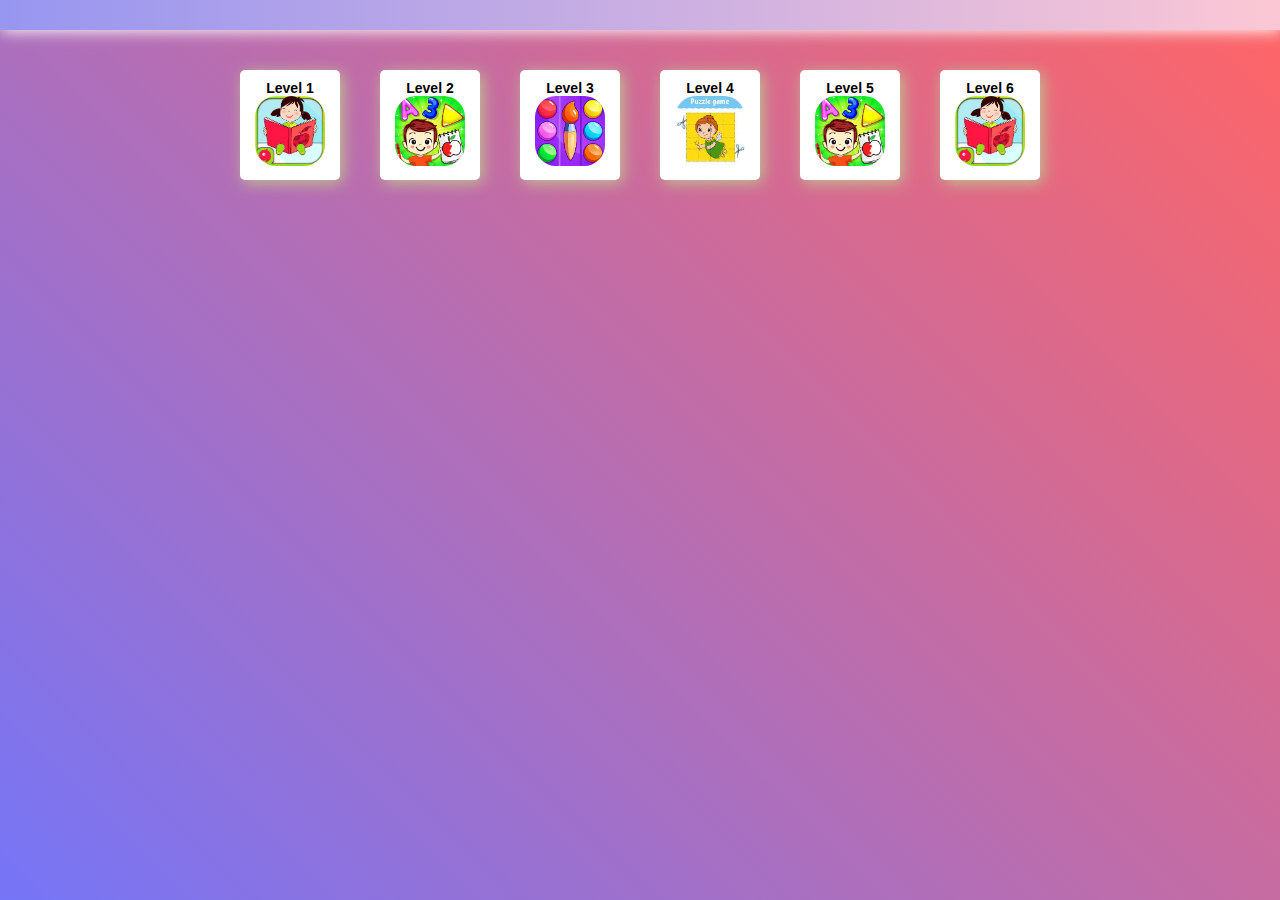
<file: index.html>
<!DOCTYPE html>
<html lang="en">

<head>
    <meta charset="UTF-8">
    <meta http-equiv="X-UA-Compatible" content="IE=edge">
    <meta name="viewport" content="width=device-width, initial-scale=1.0">
    <title>Home</title>
    <!-- font awesome -->
    <link rel="stylesheet" href="https://cdnjs.cloudflare.com/ajax/libs/font-awesome/6.2.1/css/all.min.css"
        integrity="sha512-MV7K8+y+gLIBoVD59lQIYicR65iaqukzvf/nwasF0nqhPay5w/9lJmVM2hMDcnK1OnMGCdVK+iQrJ7lzPJQd1w=="
        crossorigin="anonymous" referrerpolicy="no-referrer" />
    <link rel="stylesheet" href="./assets/css/main.css">
</head>

<body>
    <div class="container">
        <header>
            <div class="logo">

                <i class="fa-solid fa-house"></i>
            </div>
            <div class="menu">
                <ul class="menulist">
                    <li><a href="./index.html">Home</a></li>
                    <li><a href="">About</a></li>
                    <li><a href="">Contact</a></li>
                    <li><a href="">Log Out</a></li>
                </ul>
                <i class="fa-solid fa-bars menubar" ></i>
            </div>
        </header>
        <div class="game-levels">
            <div class="game-level">
                <h3 class="level-title">Level 1</h3>
                <a href="./level1.html"> <img src="./assets/img/l1.jpeg" alt=""></a>
            </div>
            <div class="game-level">
                <h3 class="level-title">Level 2</h3>
                <a href="./level2.html"> <img src="./assets/img/l2.jpeg" alt=""></a>
            </div>
            <div class="game-level">
                <h3 class="level-title">Level 3</h3>
                <a href="./level3.html"><img src="./assets/img/l3.jpeg" alt=""></a>
            </div>
            <div class="game-level">
                <h3 class="level-title">Level 4</h3>
                <a href="./level4.html"><img src="./assets/img/l5.jpeg" alt=""></a>
            </div>
            <div class="game-level">
                <h3 class="level-title">Level 5</h3>
                <a href="./level5.html"> <img src="./assets/img/l2.jpeg" alt=""></a>
            </div>
            <div class="game-level">
                <h3 class="level-title">Level 6</h3>
                <a href="./level6.html"> <img src="./assets/img/l1.jpeg" alt=""></a>
            </div>

              <script src="./assets/js/navbartoggle.js"></script>
        </div>
    </div>
</body>

</html>
</file>
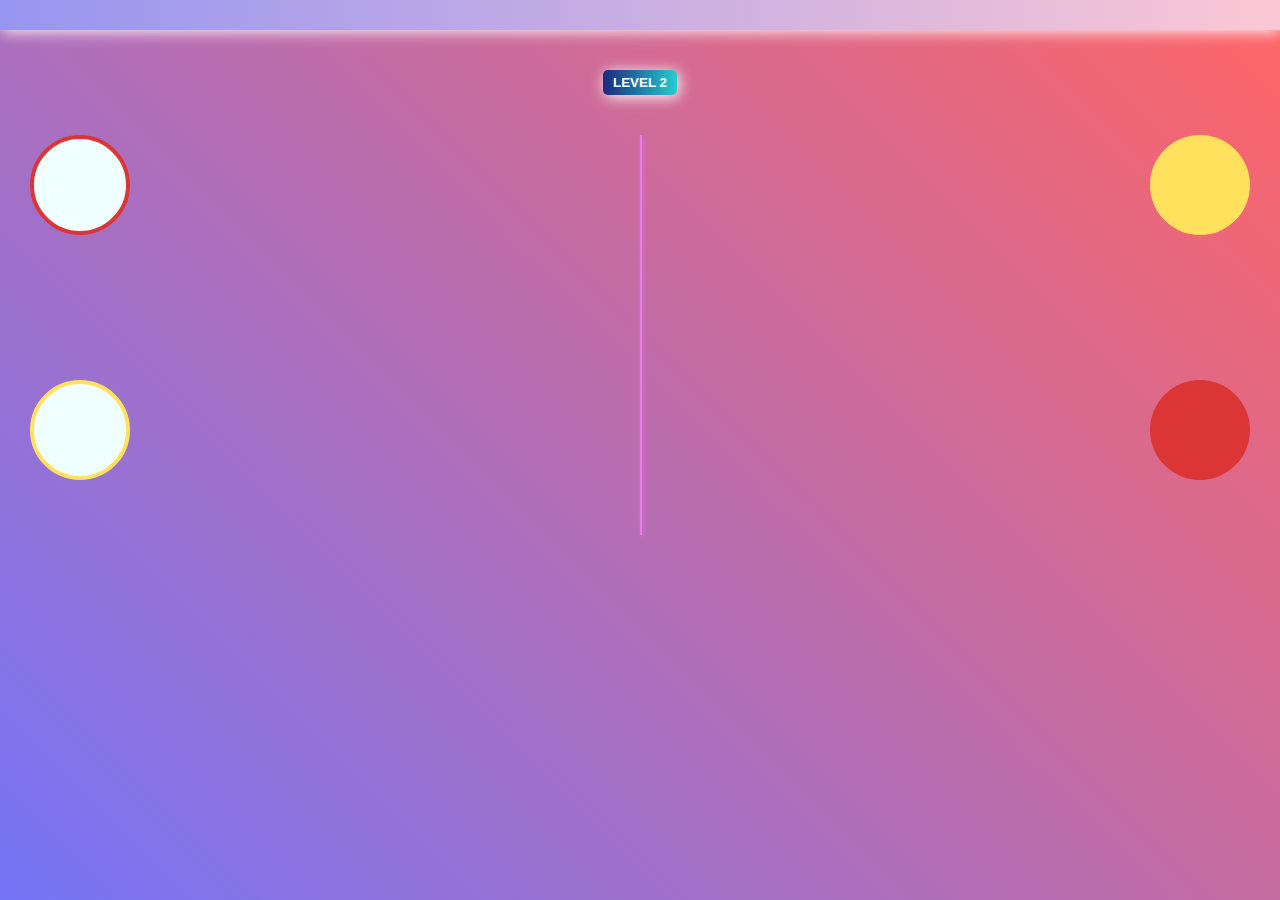
<file: level2.html>
<!DOCTYPE html>
<html lang="en">
<head>
    <meta charset="UTF-8">
    <meta http-equiv="X-UA-Compatible" content="IE=edge">
    <meta name="viewport" content="width=device-width, initial-scale=1.0">
    <title>Level 2</title>
    <link rel="stylesheet" href="https://cdnjs.cloudflare.com/ajax/libs/font-awesome/6.2.1/css/all.min.css"
    integrity="sha512-MV7K8+y+gLIBoVD59lQIYicR65iaqukzvf/nwasF0nqhPay5w/9lJmVM2hMDcnK1OnMGCdVK+iQrJ7lzPJQd1w=="
    crossorigin="anonymous" referrerpolicy="no-referrer" />
    <link rel="stylesheet" href="./assets/css/main.css">
</head>
<body>
    
    <div class="level1-container">
        <header>
            <div class="logo">

                <a href="./index.html"><i class="fa-solid fa-house"></i></a>
            </div>
            <div class="menu">
                <i class="fa-solid fa-bars"></i>
            </div>


        </header>
        <div class="level">
            <button class="title">Level 2</button>
        </div>



        <div class="wrapper">
            <div id="d3" class="draggable"></div>
            <div id="b3" class="dragzone"></div>
            <div class="line"></div>
            <div id="d4" class="draggable"></div>
            <div id="b4" class="dragzone"></div>
        </div>
        <div class="burl">
        <div class="mgs">
            <h3>Congratulations! <br> You Win</h3>
            <p>You have advanced to the next level</p>
            <div class="stars">
                <i class="fa-solid fa-star"></i>
                <i class="fa-solid fa-star"></i>
                <i class="fa-solid fa-star"></i>

            </div>
            <div class="links">
                <button class="btn close" id="close_btn" >close</button>
                <a href="./level3.html"><button class="btn next">Next level</button></a>
            </div>
        </div>
        </div>
    </div>
    <script src="./assets/js/level1.js"></script>
</body>
</html>
</file>
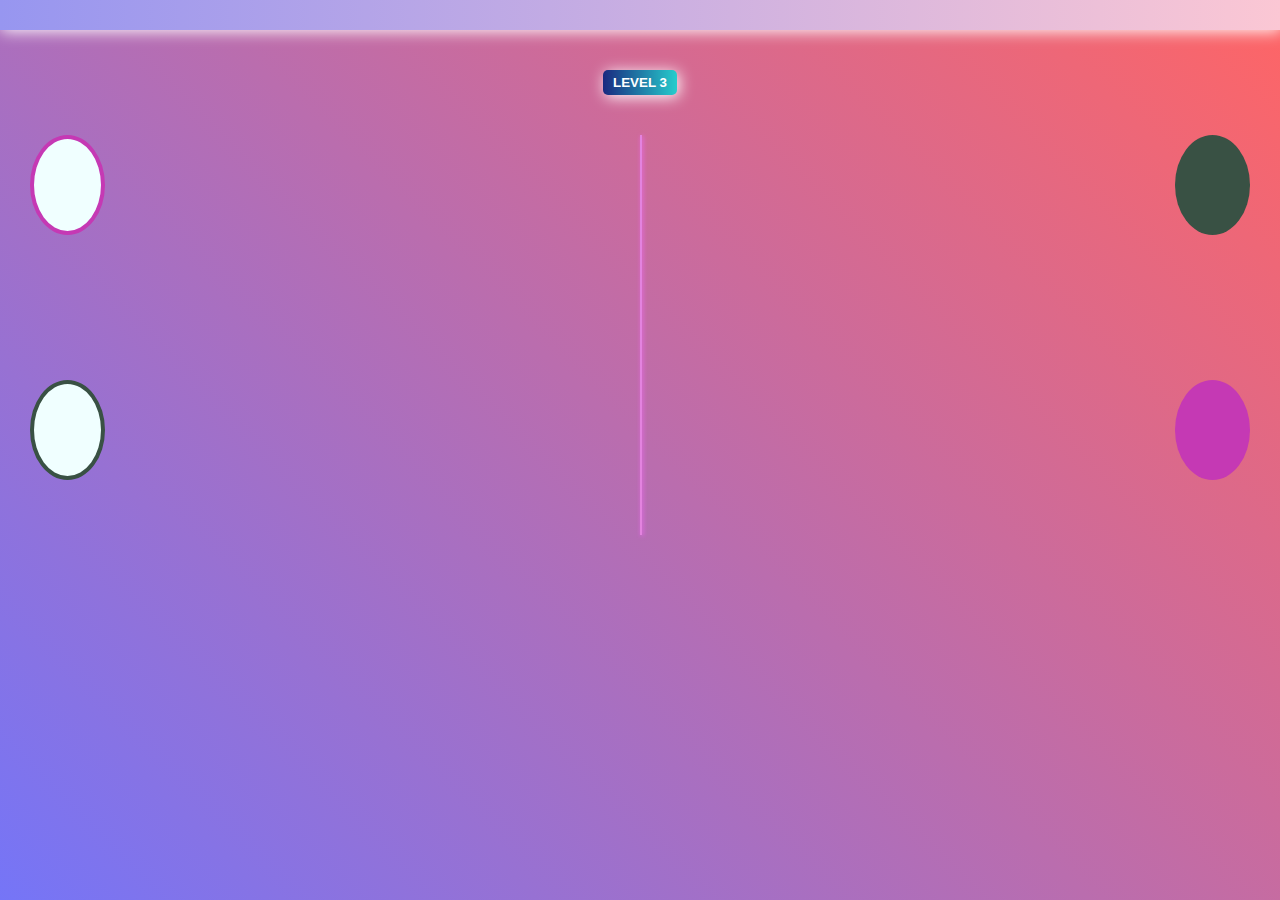
<file: level3.html>
<!DOCTYPE html>
<html lang="en">
<head>
    <meta charset="UTF-8">
    <meta http-equiv="X-UA-Compatible" content="IE=edge">
    <meta name="viewport" content="width=device-width, initial-scale=1.0">
    <title>Level 3</title>
    <link rel="stylesheet" href="https://cdnjs.cloudflare.com/ajax/libs/font-awesome/6.2.1/css/all.min.css"
    integrity="sha512-MV7K8+y+gLIBoVD59lQIYicR65iaqukzvf/nwasF0nqhPay5w/9lJmVM2hMDcnK1OnMGCdVK+iQrJ7lzPJQd1w=="
    crossorigin="anonymous" referrerpolicy="no-referrer" />
    <link rel="stylesheet" href="./assets/css/main.css">
    <link rel="stylesheet" href="./assets/css/main.css">
</head>
<body>
    <div class="level1-container">
        <header>
            <div class="logo">

                <a href="./index.html"><i class="fa-solid fa-house"></i></a>
            </div>
            <div class="menu">
                <i class="fa-solid fa-bars"></i>
            </div>


        </header>
        <div class="level">
            <button class="title">Level 3</button>
        </div>



        <div class="wrapper">
            <div id="d5" class="draggable"></div>
            <div id="b5" class="dragzone"></div>
            <div class="line"></div>
            <div id="d6" class="draggable"></div>
            <div id="b6" class="dragzone"></div>
        </div>
        <div class="burl">
        <div class="mgs">
            <h3>Congratulations! <br> You Win</h3>
            <p>You have advanced to the next level</p>
            <div class="stars">
                <i class="fa-solid fa-star"></i>
                <i class="fa-solid fa-star"></i>
                <i class="fa-solid fa-star"></i>

            </div>
            <div class="links">
                <button class="btn close" id="close_btn" >close</button>
                <a href="./level4.html"><button class="btn next">Next level</button></a>
            </div>
        </div>
        </div>
    </div>
    <script src="./assets/js/level1.js"></script>
</body>
</html>
</file>
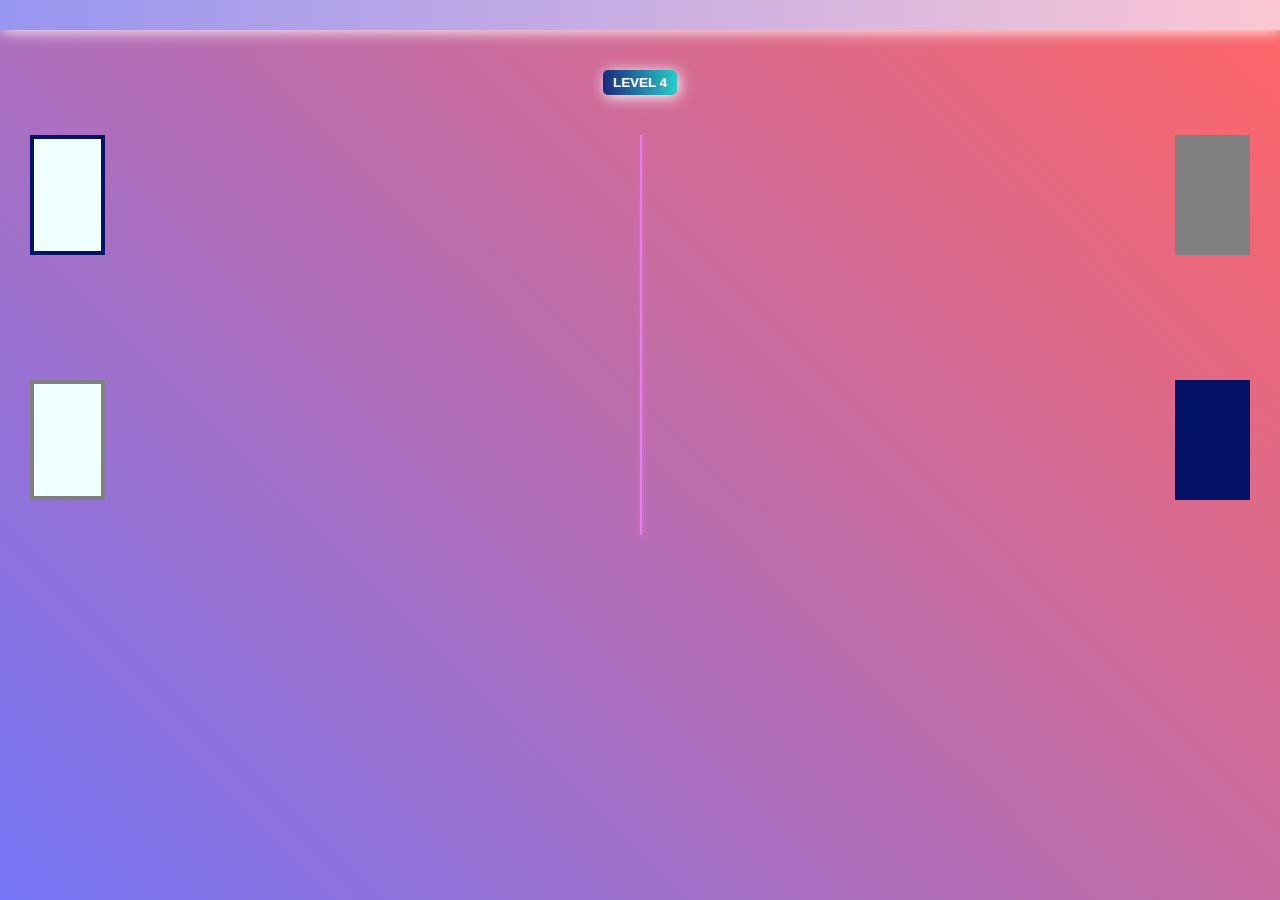
<file: level4.html>
<!DOCTYPE html>
<html lang="en">
<head>
    <meta charset="UTF-8">
    <meta http-equiv="X-UA-Compatible" content="IE=edge">
    <meta name="viewport" content="width=device-width, initial-scale=1.0">
    <title>Level 4</title>
    <link rel="stylesheet" href="https://cdnjs.cloudflare.com/ajax/libs/font-awesome/6.2.1/css/all.min.css"
    integrity="sha512-MV7K8+y+gLIBoVD59lQIYicR65iaqukzvf/nwasF0nqhPay5w/9lJmVM2hMDcnK1OnMGCdVK+iQrJ7lzPJQd1w=="
    crossorigin="anonymous" referrerpolicy="no-referrer" />
    <link rel="stylesheet" href="./assets/css/main.css">
    <link rel="stylesheet" href="./assets/css/main.css">
</head>
<body>
    <div class="level1-container">
        <header>
            <div class="logo">

                <a href="./index.html"><i class="fa-solid fa-house"></i></a>
            </div>
            <div class="menu">
                <i class="fa-solid fa-bars"></i>
            </div>


        </header>
        <div class="level">
            <button class="title">Level 4</button>
        </div>



        <div class="wrapper">
            <div id="d7" class="draggable"></div>
            <div id="b7" class="dragzone"></div>
            <div class="line"></div>
            <div id="d8" class="draggable"></div>
            <div id="b8" class="dragzone"></div>
        </div>
        <div class="burl">
        <div class="mgs">
            <h3>Congratulations! <br> You Win</h3>
            <p>You have advanced to the next level</p>
            <div class="stars">
                <i class="fa-solid fa-star"></i>
                <i class="fa-solid fa-star"></i>
                <i class="fa-solid fa-star"></i>

            </div>
            <div class="links">
                <button class="btn close" id="close_btn" >close</button>
                <a href="./level5.html"><button class="btn next">Next level</button></a>
            </div>
        </div>
        </div>
    </div>
    <script src="./assets/js/level1.js"></script>
</body>
</html>
</file>
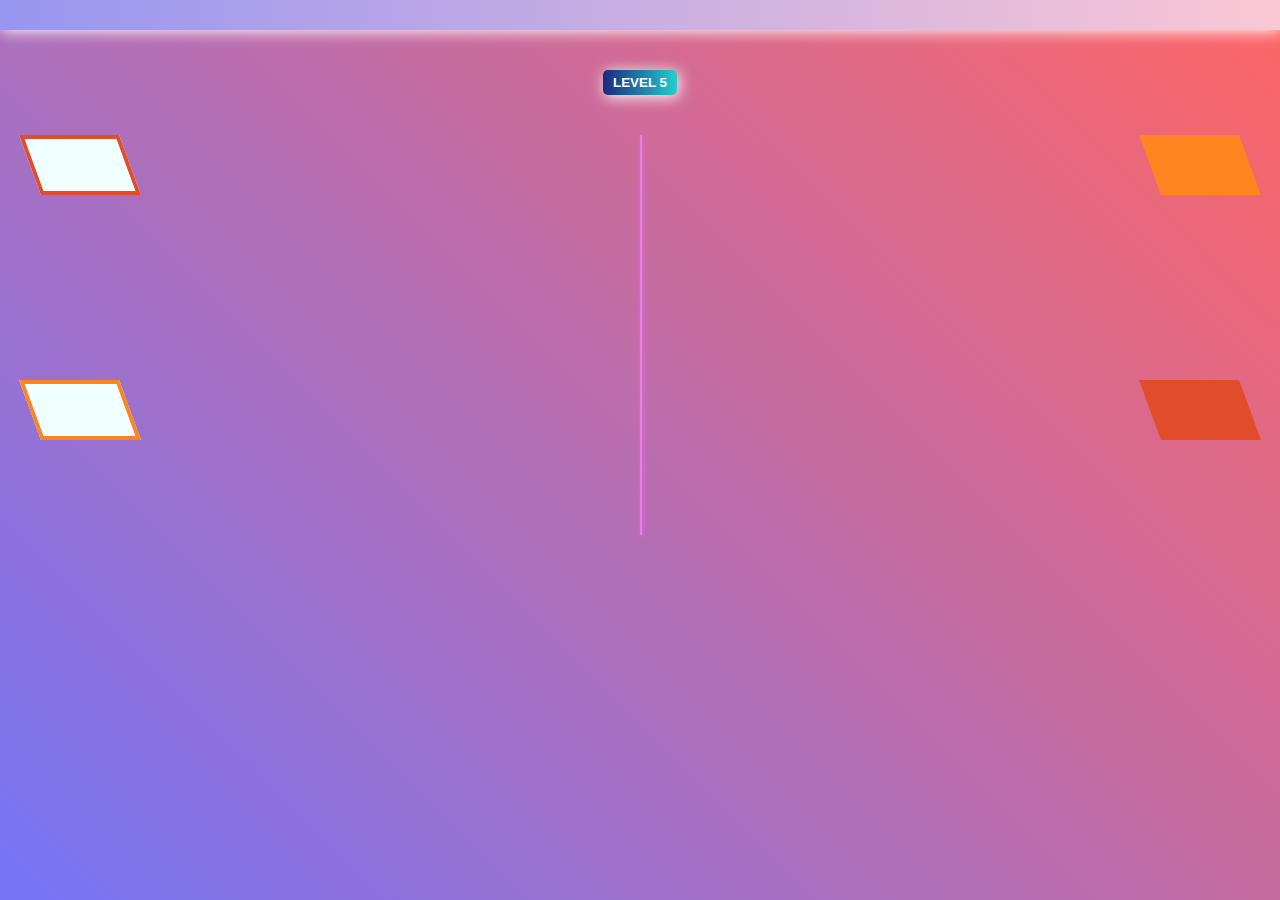
<file: level5.html>
<!DOCTYPE html>
<html lang="en">
<head>
    <meta charset="UTF-8">
    <meta http-equiv="X-UA-Compatible" content="IE=edge">
    <meta name="viewport" content="width=device-width, initial-scale=1.0">
    <title>Level 5</title>
    <link rel="stylesheet" href="https://cdnjs.cloudflare.com/ajax/libs/font-awesome/6.2.1/css/all.min.css"
    integrity="sha512-MV7K8+y+gLIBoVD59lQIYicR65iaqukzvf/nwasF0nqhPay5w/9lJmVM2hMDcnK1OnMGCdVK+iQrJ7lzPJQd1w=="
    crossorigin="anonymous" referrerpolicy="no-referrer" />
    <link rel="stylesheet" href="./assets/css/main.css">
    <link rel="stylesheet" href="./assets/css/main.css">
</head>
<body>
    <div class="level1-container">
        <header>
            <div class="logo">

                <a href="./index.html"><i class="fa-solid fa-house"></i></a>
            </div>
            <div class="menu">
                <i class="fa-solid fa-bars"></i>
            </div>


        </header>
        <div class="level">
            <button class="title">Level 5</button>
        </div>



        <div class="wrapper">
            <div id="d9" class="draggable"></div>
            <div id="b9" class="dragzone"></div>
            <div class="line"></div>
            <div id="d10" class="draggable"></div>
            <div id="b10" class="dragzone"></div>
        </div>
        <div class="burl">
        <div class="mgs">
            <h3>Congratulations! <br> You Win</h3>
            <p>You have advanced to the next level</p>
            <div class="stars">
                <i class="fa-solid fa-star"></i>
                <i class="fa-solid fa-star"></i>
                <i class="fa-solid fa-star"></i>

            </div>
            <div class="links">
                <button class="btn close" id="close_btn" >close</button>
                <a href="./level6.html"><button class="btn next">Next level</button></a>
            </div>
        </div>
        </div>
    </div>
    <script src="./assets/js/level1.js"></script>
</body>
</html>
</file>
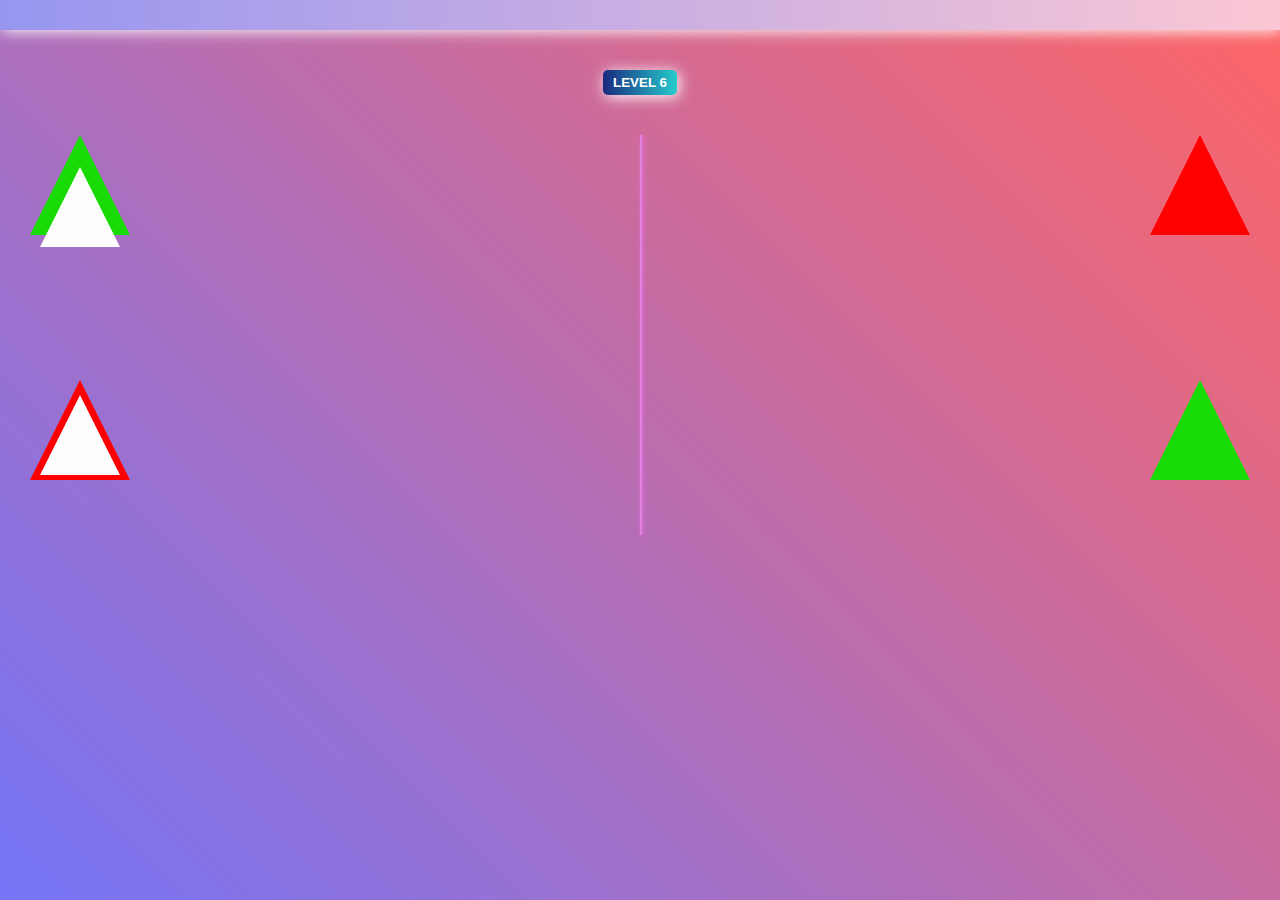
<file: level6.html>
<!DOCTYPE html>
<html lang="en">
<head>
    <meta charset="UTF-8">
    <meta http-equiv="X-UA-Compatible" content="IE=edge">
    <meta name="viewport" content="width=device-width, initial-scale=1.0">
    <title>Level 6</title>
    <link rel="stylesheet" href="https://cdnjs.cloudflare.com/ajax/libs/font-awesome/6.2.1/css/all.min.css"
    integrity="sha512-MV7K8+y+gLIBoVD59lQIYicR65iaqukzvf/nwasF0nqhPay5w/9lJmVM2hMDcnK1OnMGCdVK+iQrJ7lzPJQd1w=="
    crossorigin="anonymous" referrerpolicy="no-referrer" />
    <link rel="stylesheet" href="./assets/css/main.css">
    <link rel="stylesheet" href="./assets/css/main.css">
</head>
<body>
    <div class="level1-container">
        <header>
            <div class="logo">

                <a href="./index.html"><i class="fa-solid fa-house"></i></a>
            </div>
            <div class="menu">
                <i class="fa-solid fa-bars"></i>
            </div>


        </header>
        <div class="level">
            <button class="title">Level 6</button>
        </div>



        <div class="wrapper">
            <div id="d11" class="draggable"></div>
            <div id="b11" class="dragzone"></div>
            <div class="line"></div>
            <div id="d12" class="draggable"></div>
            <div id="b12" class="dragzone"></div>
        </div>
        <div class="burl">
        <div class="mgs">
            <h3>Congratulations! <br> You Win</h3>
            <p>You have advanced to the next level</p>
            <div class="stars">
                <i class="fa-solid fa-star"></i>
                <i class="fa-solid fa-star"></i>
                <i class="fa-solid fa-star"></i>

            </div>
            <div class="links">
                <button class="btn close" id="close_btn" >close</button>
                <a href="./index.html"><button class="btn next">Next level</button></a>
            </div>
        </div>
        </div>
    </div>
    <script src="./assets/js/level1.js"></script>
</body>
</html>
</file>
<file: assets/css/main.css>
* {
  padding: 0;
  margin: 0;
  box-sizing: border-box;
  font-family: "Poppins", sans-serif;
}

.container {
  width: 100%;
  height: 100vh;
  overflow-y: scroll;
  background: linear-gradient(45deg, #7575f7, rgb(255, 101, 101));
}
.container header {
  width: 100%;
  padding: 15px 20px;
  display: flex;
  background: linear-gradient(to right, #9796f0, #fbc7d4);
  box-shadow: 1px 1px 16px #fff;
  justify-content: space-between;
}
.container header .show {
  display: block !important;
  transition: 0.6s;
}
.container header ul {
  width: 100%;
  height: 100vh;
  transition: 0.6s;
  display: none;
  padding: 10px 20px;
  background: linear-gradient(to right, #9796f0, #fbc7d4);
  position: absolute;
  left: 0;
  top: 49px;
}
.container header ul li {
  margin-top: 30px;
  list-style: none;
  text-align: center;
  padding: 10px 10px;
}
.container header ul a {
  text-decoration: none;
  color: white;
  font-size: 18px;
  font-weight: 700;
  transition: 0.3s;
}
.container header ul a:hover {
  color: orange;
}
.container .game-levels {
  width: 90%;
  margin: auto;
  padding: 30px 10px;
  display: flex;
  gap: 20px;
  flex-wrap: wrap;
  justify-content: center;
}
.container .game-levels .game-level {
  width: 100px;
  background-color: white;
  border-radius: 5px;
  margin: 10px;
  box-shadow: 3px 3px 15px rgb(193, 194, 145);
  padding: 10px;
  display: flex;
  justify-content: center;
  flex-direction: column;
  align-items: center;
}
.container .game-levels .game-level .level-title {
  font-size: 14px;
  text-align: center;
}
.container .game-levels .game-level img {
  height: 70px;
  width: 70px;
  border-radius: 30%;
}

.level1-container {
  position: relative;
  width: 100%;
  height: 100vh;
  overflow-y: scroll;
  background: linear-gradient(45deg, #7575f7, rgb(255, 101, 101));
}
.level1-container header {
  width: 100%;
  padding: 15px 20px;
  background: linear-gradient(to right, #9796f0, #fbc7d4);
  box-shadow: 1px 1px 16px #fff;
  display: flex;
  justify-content: space-between;
  color: black;
}
.level1-container header ul {
  width: 100%;
  height: 100vh;
  transition: 0.6s;
  display: none;
  padding: 10px 20px;
  background: linear-gradient(to right, #9796f0, #fbc7d4);
  position: absolute;
  left: 0;
  top: 49px;
}
.level1-container header ul li {
  margin-top: 30px;
  list-style: none;
  text-align: center;
  padding: 10px 10px;
}
.level1-container header ul a {
  text-decoration: none;
  color: white;
  font-size: 18px;
  font-weight: 700;
  transition: 0.3s;
}
.level1-container header ul a:hover {
  color: orange;
}
.level1-container .level {
  display: flex;
  justify-content: center;
  align-items: center;
  margin-top: 40px;
  width: 100%;
}
.level1-container .title {
  background-image: linear-gradient(to right, #1A2980 0%, #26D0CE 51%, #1A2980 100%);
  padding: 5px 10px;
  text-align: center;
  text-transform: uppercase;
  transition: 0.5s;
  font-weight: 600;
  background-size: 200% auto;
  color: white;
  border-radius: 5px;
  display: block;
  box-shadow: 2px 2px 15px white;
  outline: none;
  border: none;
}
.level1-container .title:hover {
  background-position: right center;
  color: #fff;
  text-decoration: none;
}
.level1-container .wrapper {
  width: 100%;
  height: 400px;
  margin-top: 20px;
  display: flex !important;
  flex-wrap: wrap;
  padding: 20px 30px;
}
.level1-container .wrapper #b1 {
  background-color: azure;
  border: 4px solid rgb(20, 206, 206);
  width: 100px;
  height: 100px;
  background-color: azure;
}
.level1-container .wrapper #b2 {
  border: 4px solid rgb(16, 29, 207);
  position: absolute;
  top: 380px;
  width: 100px;
  height: 100px;
  background-color: azure;
}
.level1-container .wrapper #d1 {
  right: 30px;
  z-index: 2;
  background-color: rgb(16, 29, 207);
  width: 100px;
  height: 100px;
  position: absolute;
}
.level1-container .wrapper #d2 {
  right: 30px;
  top: 380px;
  z-index: 2;
  width: 100px;
  height: 100px;
  position: absolute;
  background-color: rgb(20, 206, 206);
}
.level1-container .wrapper .line {
  width: 2px;
  height: 400px;
  background: rgb(227, 131, 223);
  box-shadow: 1px 1px 4px #f168f5;
  position: absolute;
  left: 50%;
}
.level1-container .active {
  background-color: rgb(13, 255, 13);
}
.level1-container .burl {
  width: 100%;
  display: none;
  background-color: rgb(235, 224, 224) !important;
  height: 100vh;
  padding: 30px 10px;
  align-items: center;
  position: absolute;
  top: 50px;
  z-index: 4;
}
.level1-container .burl .mgs {
  width: 250px;
  border-radius: 6px;
  padding: 30px;
  z-index: 5;
  height: 300px;
  margin: 50px auto;
  background-color: white;
  box-shadow: 2px 3px 10px white;
}
.level1-container .burl .mgs h3 {
  text-align: center;
}
.level1-container .burl .mgs p {
  margin-top: 10px;
  text-align: center;
}
.level1-container .burl .mgs .stars {
  padding: 10px 10px;
  display: flex;
  justify-content: space-evenly;
  align-items: center;
  margin-top: 30px;
}
.level1-container .burl .mgs .stars .fa-solid {
  color: rgb(255, 255, 0);
  font-size: 25px;
  padding: 5px;
}
.level1-container .burl .mgs .links {
  display: flex;
  margin-top: 50px;
  justify-content: space-between;
}
.level1-container .burl .mgs .links .btn {
  padding: 8px 13px;
  font-size: 13px;
  background: linear-gradient(45deg, #7575f7, rgb(255, 101, 101));
  outline: none;
  font-weight: 700;
  border: none;
  border-radius: 5px;
  color: white;
  cursor: pointer;
}

#b3 {
  background-color: azure;
  border: 4px solid #DC3535;
  width: 100px;
  height: 100px;
  border-radius: 50%;
  background-color: azure;
}

#b4 {
  border: 4px solid #FFE15D;
  position: absolute;
  top: 380px;
  width: 100px;
  border-radius: 50%;
  height: 100px;
  background-color: azure;
}

#d3 {
  right: 30px;
  z-index: 2;
  background-color: #FFE15D;
  width: 100px;
  height: 100px;
  position: absolute;
  border-radius: 50%;
}

#d4 {
  right: 30px;
  top: 380px;
  z-index: 2;
  width: 100px;
  height: 100px;
  position: absolute;
  border-radius: 50%;
  background-color: #DC3535;
}

#b5 {
  background-color: azure;
  border: 4px solid #C539B4;
  width: 75px;
  height: 100px;
  border-radius: 50%;
  background-color: azure;
}

#b6 {
  border: 4px solid #395144;
  position: absolute;
  top: 380px;
  width: 75px;
  border-radius: 50%;
  height: 100px;
  background-color: azure;
}

#d5 {
  right: 30px;
  z-index: 2;
  background-color: #395144;
  width: 75px;
  height: 100px;
  position: absolute;
  border-radius: 50%;
}

#d6 {
  right: 30px;
  top: 380px;
  z-index: 2;
  width: 75px;
  height: 100px;
  position: absolute;
  border-radius: 50%;
  background-color: #C539B4;
}

#b7 {
  background-color: azure;
  border: 4px solid #051367;
  width: 75px;
  height: 120px;
  background-color: azure;
}

#b8 {
  border: 4px solid grey;
  position: absolute;
  top: 380px;
  width: 75px;
  height: 120px;
  background-color: azure;
}

#d7 {
  right: 30px;
  z-index: 2;
  background-color: gray;
  width: 75px;
  height: 120px;
  position: absolute;
}

#d8 {
  right: 30px;
  top: 380px;
  z-index: 2;
  width: 75px;
  height: 120px;
  position: absolute;
  background-color: #051367;
}

#b9 {
  background-color: azure;
  border: 4px solid #E14D2A;
  width: 100px;
  height: 60px;
  transform: skew(20deg);
  background-color: azure;
}

#b10 {
  border: 4px solid #FD841F;
  position: absolute;
  top: 380px;
  width: 100px;
  height: 60px;
  transform: skew(20deg);
  background-color: azure;
}

#d9 {
  right: 30px;
  z-index: 2;
  background-color: #FD841F;
  width: 100px;
  height: 60px;
  transform: skew(20deg);
  position: absolute;
}

#d10 {
  right: 30px;
  top: 380px;
  z-index: 2;
  width: 100px;
  height: 60px;
  transform: skew(20deg);
  position: absolute;
  background-color: #E14D2A;
}

#b11 {
  width: 0;
  height: 0;
  border-left: 50px solid transparent;
  border-right: 50px solid transparent;
  border-bottom: 100px solid rgb(24, 219, 6);
  z-index: 1;
}

#b11::after {
  content: "";
  width: 0;
  height: 0;
  position: absolute;
  left: 40px;
  top: 167px;
  z-index: 2;
  border-left: 40px solid transparent;
  border-right: 40px solid transparent;
  border-bottom: 80px solid rgb(252, 253, 252);
}

#b12 {
  position: absolute;
  top: 380px;
  width: 0;
  height: 0;
  border-left: 50px solid transparent;
  border-right: 50px solid transparent;
  border-bottom: 100px solid red;
}

#b12::after {
  content: "";
  width: 0;
  height: 0;
  position: absolute;
  left: -40px;
  top: 15px;
  z-index: 2;
  border-left: 40px solid transparent;
  border-right: 40px solid transparent;
  border-bottom: 80px solid rgb(252, 253, 252);
}

#d11 {
  right: 30px;
  z-index: 3;
  width: 0;
  height: 0;
  border-left: 50px solid transparent;
  border-right: 50px solid transparent;
  border-bottom: 100px solid red;
  position: absolute;
}

#d12 {
  right: 30px;
  top: 380px;
  z-index: 3;
  width: 0;
  height: 0;
  border-left: 50px solid transparent;
  border-right: 50px solid transparent;
  border-bottom: 100px solid rgb(24, 219, 6);
  position: absolute;
}/*# sourceMappingURL=main.css.map */
</file>
